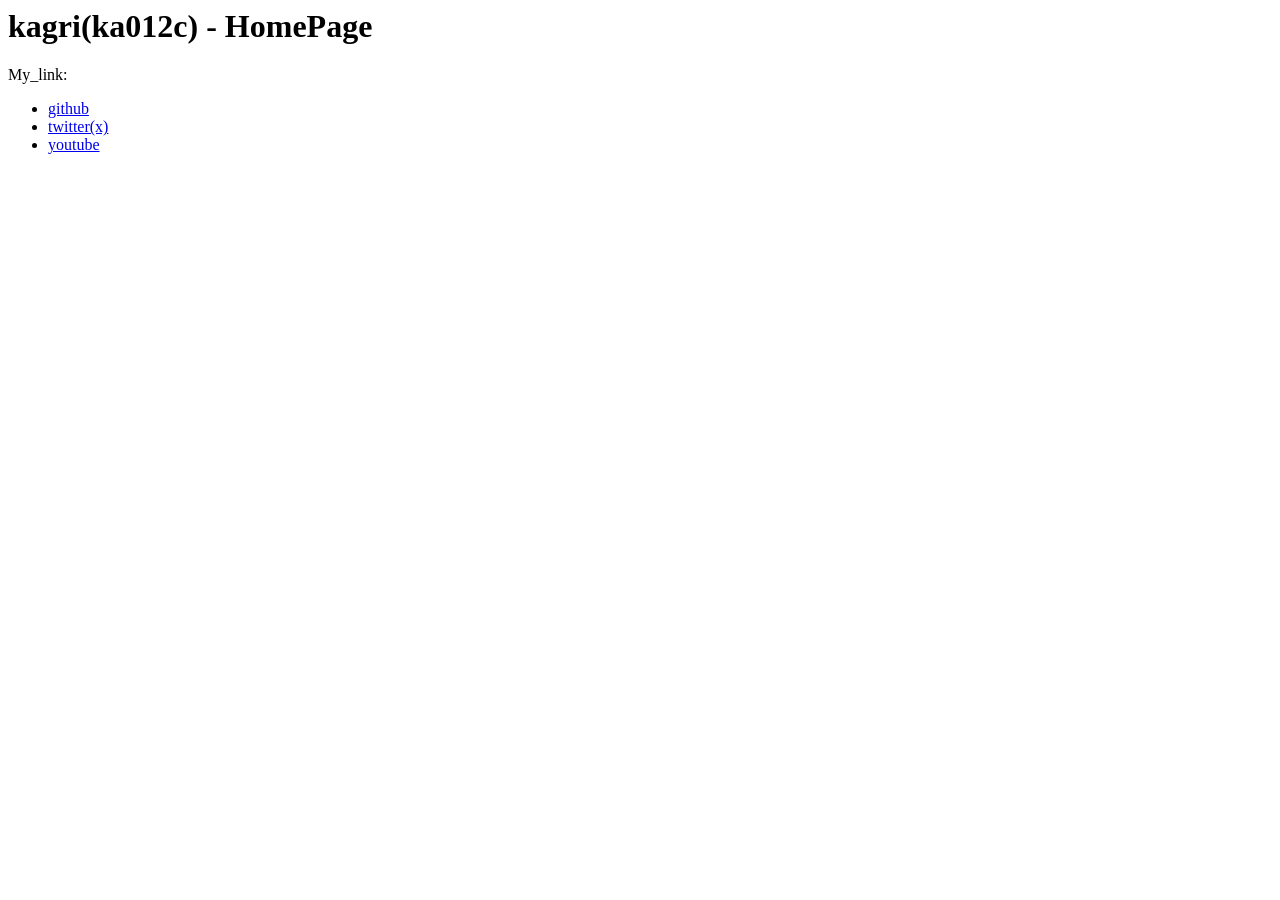
<file: index.html>
<html>
    <head></head> 
    <body>
        <header>
            <title>ka012c</title>
        </header>
        <h1>kagri(ka012c) - HomePage</h1>
        <p>My_link:</p>
        <ul>
            <li><a href="https://github.com/ka012c/">github</a></li>
            
            <li><a href="https://x.com/ka012c_test/">twitter(x)</a></li>
             
            <li><a href="https://youtube.com/@ka012c_test/">youtube</a></li>
        </ul>
    </body>
</html>
</file>
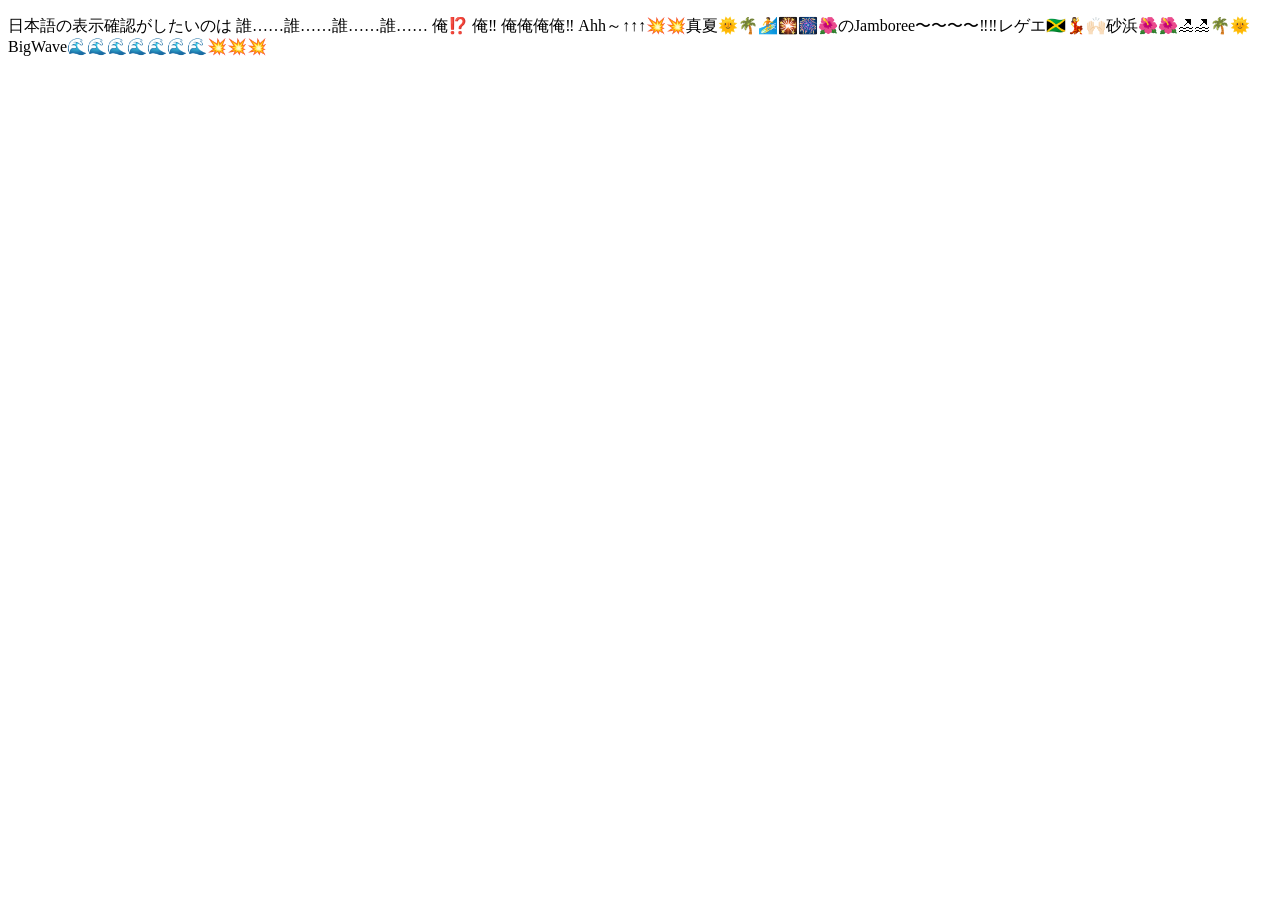
<file: ja/index.html>
<!DOCTYPE html>
<html lang="ja">
<head>
  <meta charset="UTF-8">
  <title>ja</title>
</head>
<body>
  <p>
    日本語の表示確認がしたいのは 誰……誰……誰……誰…… 俺⁉️ 俺‼️ 俺俺俺俺‼️ Ahh～↑↑↑💥💥真夏🌞🌴🏄🎇🎆🌺のJamboree〜〜〜〜‼️‼️レゲエ🇯🇲💃🙌🏻砂浜🌺🌺🏖🏖🌴🌞BigWave🌊🌊🌊🌊🌊🌊🌊💥💥💥
  </p>
</body>
</html>
</file>
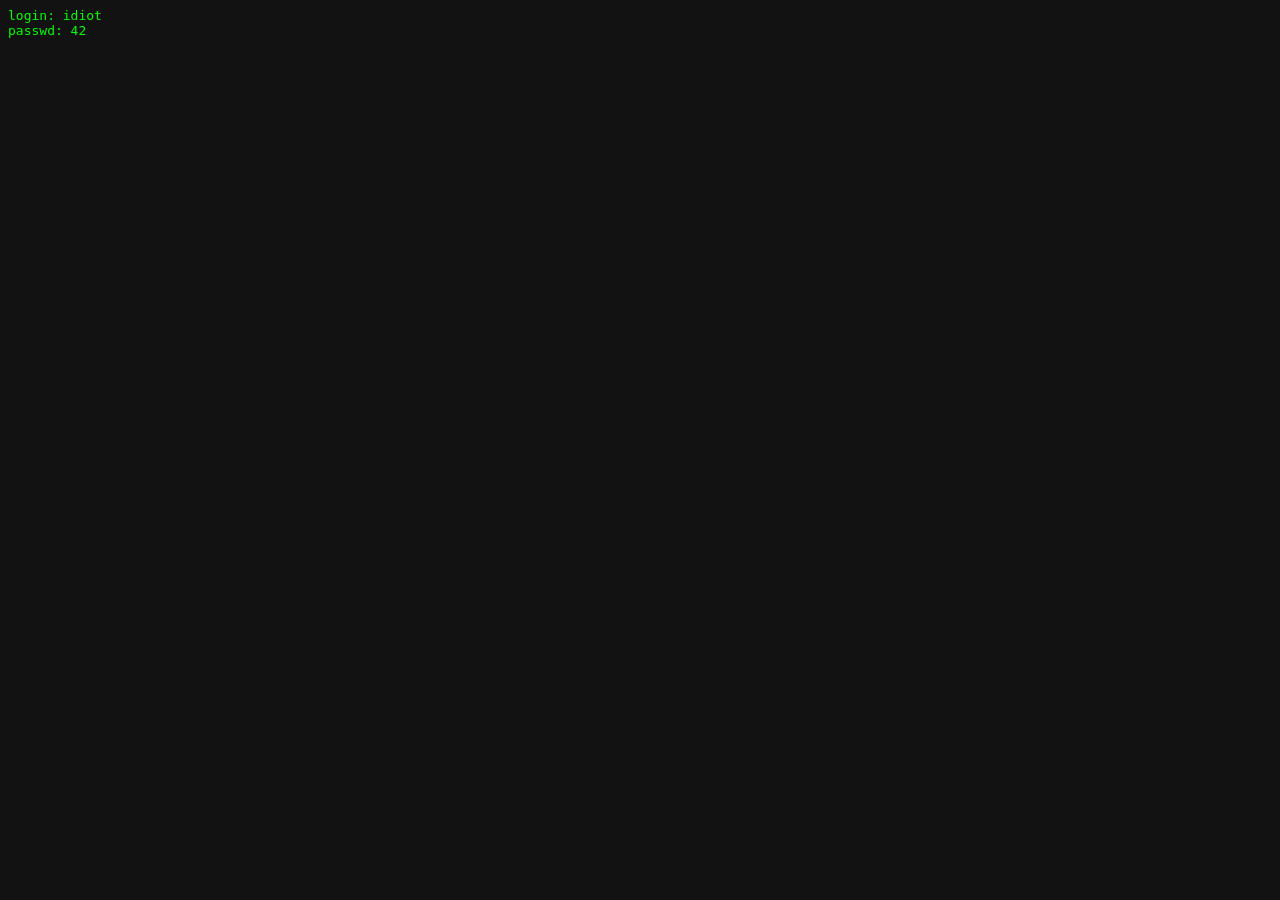
<file: login/index.html>
<html>
    <head>
        <title>login</title>
    </head>
    
    <body bgcolor="#121212" text="#00ff00">
    <pre style="color: #00ff00;">login: idiot
passwd: 42</pre>

    </body>
</html>
</file>
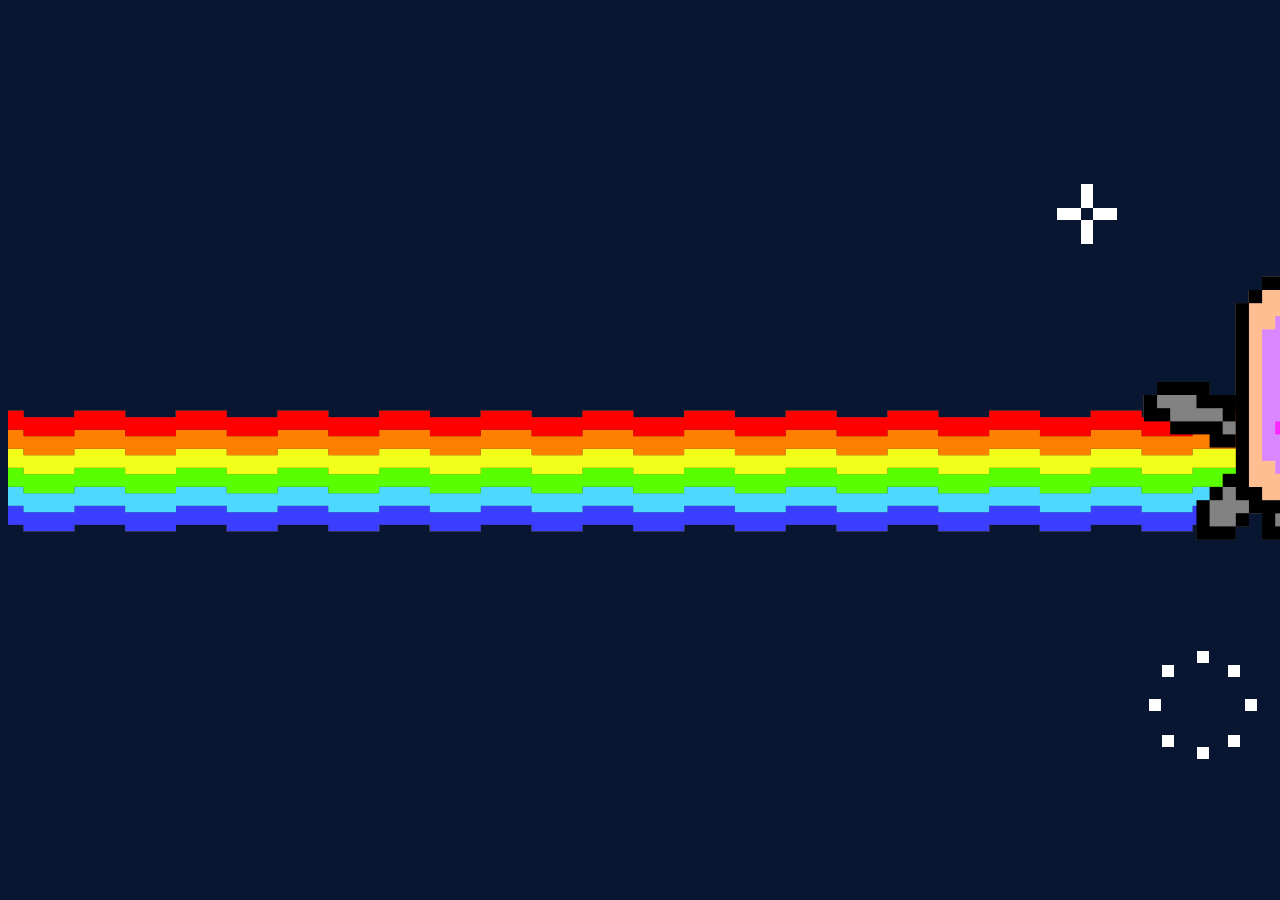
<file: nyan/index.html>
<html>
    <head>
        <link rel="stylesheet" href="style.css">
    </head>
    <body>
        <header>
            <title>nyancat</title>
        </header>
        <img src="./nyan-cat.gif" alt="nyancat">
    </body>
</html>
</file>
<file: nyan/style.css>
body {
    background-color: #081632;
}
</file>
